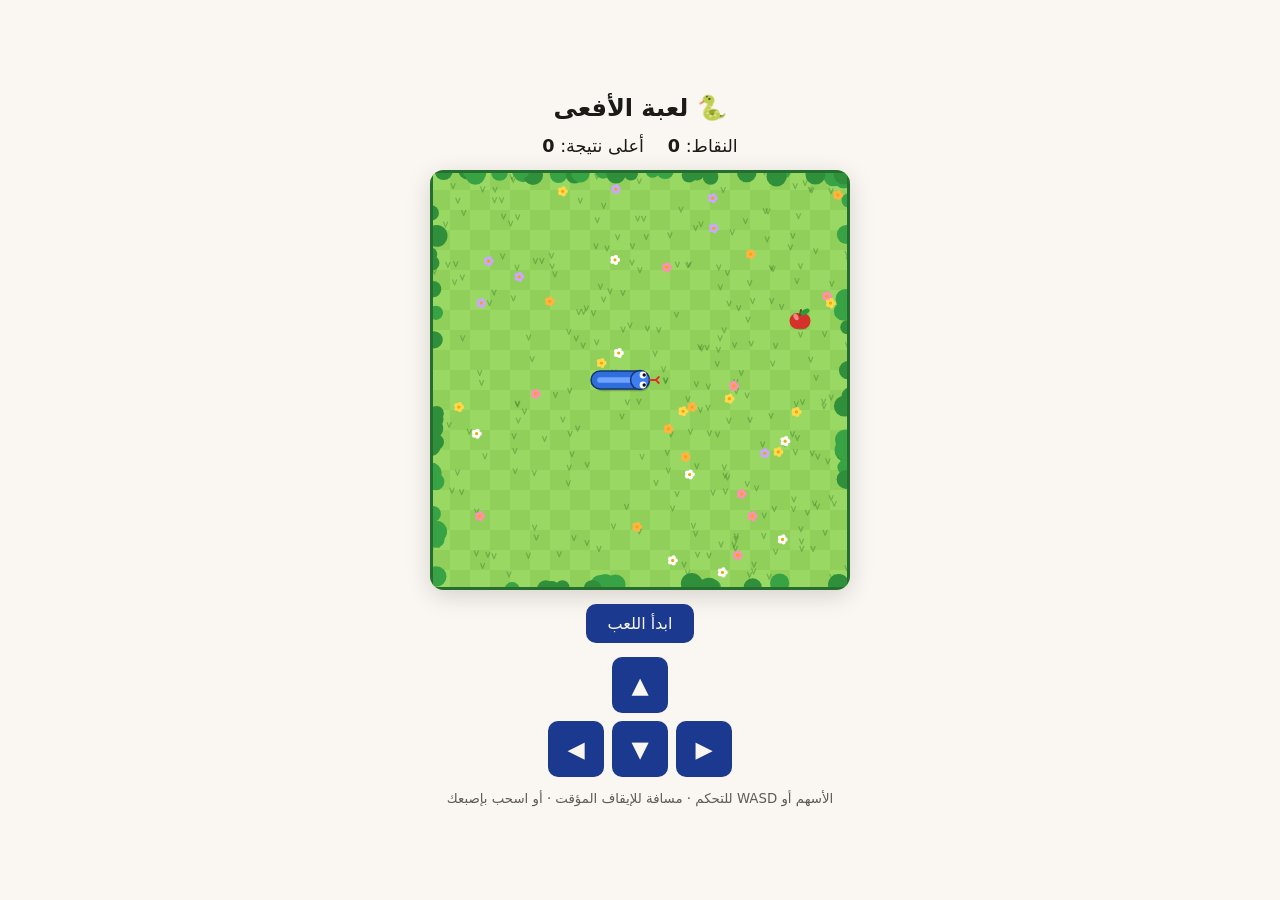
<file: snake.html>
<!DOCTYPE html>
<html lang="ar" dir="rtl">
<head>
<meta charset="utf-8">
<meta name="viewport" content="width=device-width, initial-scale=1, user-scalable=no">
<title>لعبة الأفعى</title>
<style>
  :root { --bg:#faf7f2; --ink:#1b1a17; --board:#efe9de; --snake:#1b3a8f; --head:#13296b; --apple:#d6402f; }
  @media (prefers-color-scheme: dark) {
    :root { --bg:#100f0d; --ink:#f3efe7; --board:#1c1a17; --snake:#6f93ff; --head:#a9bfff; --apple:#ff6b57; }
  }
  * { box-sizing:border-box; }
  body { margin:0; min-height:100vh; display:flex; flex-direction:column; align-items:center;
         justify-content:center; gap:14px; padding:16px; background:var(--bg); color:var(--ink);
         font-family:system-ui,"Segoe UI",Tahoma,sans-serif; user-select:none; -webkit-user-select:none; }
  h1 { margin:0; font-size:1.5rem; }
  .bar { display:flex; gap:24px; font-size:1.1rem; }
  canvas { width:min(92vw,420px); aspect-ratio:1; background:#9ad864; border-radius:14px;
           touch-action:none; box-shadow:0 6px 24px rgba(0,0,0,.15); }
  button { font:inherit; padding:10px 22px; border:0; border-radius:10px; background:var(--snake);
           color:var(--bg); cursor:pointer; }
  .pad { display:grid; grid-template-columns:repeat(3,56px); grid-template-rows:repeat(2,56px); gap:8px;
         direction:ltr; }
  .pad button { padding:0; font-size:1.4rem; }
  .pad .up { grid-column:2; } .pad .left { grid-row:2; grid-column:1; }
  .pad .down { grid-row:2; grid-column:2; } .pad .right { grid-row:2; grid-column:3; }
  small { opacity:.7; }
</style>
</head>
<body>
  <h1>🐍 لعبة الأفعى</h1>
  <div class="bar"><span>النقاط: <b id="score">0</b></span><span>أعلى نتيجة: <b id="best">0</b></span></div>
  <canvas id="c" width="420" height="420"></canvas>
  <button id="start">ابدأ اللعب</button>
  <div class="pad">
    <button class="up" data-d="up">▲</button><button class="left" data-d="left">◀</button>
    <button class="down" data-d="down">▼</button><button class="right" data-d="right">▶</button>
  </div>
  <small>الأسهم أو WASD للتحكم · مسافة للإيقاف المؤقت · أو اسحب بإصبعك</small>

<script>
const N = 21, S = 420 / N;
const cv = document.getElementById('c'), ctx = cv.getContext('2d');
const scoreEl = document.getElementById('score'), bestEl = document.getElementById('best');
const startBtn = document.getElementById('start');
const DIRS = { up:[0,-1], down:[0,1], left:[-1,0], right:[1,0] };
let best = 0;
try { best = +localStorage.getItem('snakeBest') || 0; } catch (e) {}
bestEl.textContent = best;

let snake, dir, queue, apple, score, timer, running, paused, over;

function placeApple() {
  const free = [];
  for (let x = 0; x < N; x++) for (let y = 0; y < N; y++)
    if (!snake.some(s => s.x === x && s.y === y)) free.push({x, y});
  apple = free.length ? free[Math.floor(Math.random() * free.length)] : null;
}

function reset() {
  const m = Math.floor(N / 2);
  snake = [{x:m, y:m}, {x:m-1, y:m}, {x:m-2, y:m}];
  dir = DIRS.right; queue = []; score = 0; over = false; paused = false;
  scoreEl.textContent = 0;
  placeApple();
}

function start() {
  reset(); running = true;
  startBtn.textContent = 'ابدأ من جديد';
  clearInterval(timer);
  timer = setInterval(step, 120);
  draw();
}

function turn(name) {
  if (!running || over) return;
  const d = DIRS[name];
  const last = queue.length ? queue[queue.length - 1] : dir;
  if (d[0] + last[0] === 0 && d[1] + last[1] === 0) return; // no 180° turns
  if (d !== last && queue.length < 2) queue.push(d);
}

function step() {
  if (paused || over) return;
  if (queue.length) dir = queue.shift();
  const head = { x: snake[0].x + dir[0], y: snake[0].y + dir[1] };
  const eating = apple && head.x === apple.x && head.y === apple.y;
  // the tail moves away this tick unless we are growing
  const body = eating ? snake : snake.slice(0, -1);
  if (head.x < 0 || head.y < 0 || head.x >= N || head.y >= N ||
      body.some(s => s.x === head.x && s.y === head.y)) return gameOver();
  snake.unshift(head);
  if (eating) {
    scoreEl.textContent = ++score;
    placeApple();
  } else snake.pop();
  draw();
}

function gameOver() {
  over = true; clearInterval(timer);
  if (score > best) {
    best = score; bestEl.textContent = best;
    try { localStorage.setItem('snakeBest', best); } catch (e) {}
  }
  draw();
}

// ---- garden background, painted once ----
const garden = document.createElement('canvas');
garden.width = garden.height = 420;
(function paintGarden() {
  const g = garden.getContext('2d');
  let seed = 7; const rnd = () => (seed = (seed * 16807) % 2147483647) / 2147483647;
  for (let x = 0; x < N; x++) for (let y = 0; y < N; y++) {      // mowed checker lawn
    g.fillStyle = (x + y) % 2 ? '#8fcf5a' : '#9ad864';
    g.fillRect(x * S, y * S, S + 1, S + 1);
  }
  g.strokeStyle = 'rgba(40,110,30,.35)'; g.lineWidth = 1.2; g.lineCap = 'round';
  for (let i = 0; i < 260; i++) {                                // grass tufts
    const x = rnd() * 420, y = rnd() * 420;
    g.beginPath(); g.moveTo(x, y); g.lineTo(x - 2, y - 5);
    g.moveTo(x, y); g.lineTo(x + 2, y - 5); g.stroke();
  }
  const cols = ['#ffffff', '#ffd84d', '#ff8fb3', '#ffb347', '#c9a7ff'];
  for (let i = 0; i < 38; i++) {                                 // little flowers
    const x = rnd() * 400 + 10, y = rnd() * 400 + 10, c = cols[i % cols.length];
    g.fillStyle = c;
    for (let k = 0; k < 5; k++) {
      const a = k * Math.PI * 2 / 5;
      g.beginPath(); g.arc(x + Math.cos(a) * 3, y + Math.sin(a) * 3, 2.2, 0, 7); g.fill();
    }
    g.fillStyle = '#f2a900'; g.beginPath(); g.arc(x, y, 1.6, 0, 7); g.fill();
  }
  for (let i = 0; i < 80; i++) {                                 // hedge around the edge
    const t = rnd() * 4 | 0, p = rnd() * 420, d = rnd() * 7;
    const [x, y] = [[p, d], [p, 420 - d], [d, p], [420 - d, p]][t];
    g.fillStyle = i % 2 ? '#2f8f3a' : '#37a345';
    g.beginPath(); g.arc(x, y, 7 + rnd() * 4, 0, 7); g.fill();
  }
  g.strokeStyle = '#256f2e'; g.lineWidth = 6; g.strokeRect(0, 0, 420, 420);
})();

const C = (p) => [p.x * S + S / 2, p.y * S + S / 2];

function banner(text) {
  ctx.fillStyle = 'rgba(0,0,0,.55)'; ctx.fillRect(0, 0, 420, 420);
  ctx.fillStyle = '#fff'; ctx.font = 'bold 30px system-ui,Tahoma'; ctx.textAlign = 'center';
  ctx.fillText(text, 210, 215);
}

function drawApple() {
  if (!apple) return;
  const [x, y] = C(apple), r = S / 2 - 2;
  ctx.fillStyle = 'rgba(0,0,0,.18)'; ctx.beginPath(); ctx.ellipse(x + 1, y + r - 1, r * .8, 3, 0, 0, 7); ctx.fill();
  ctx.fillStyle = '#d6302a'; ctx.beginPath(); ctx.arc(x - 2.5, y + 1, r, 0, 7); ctx.arc(x + 2.5, y + 1, r, 0, 7); ctx.fill();
  ctx.fillStyle = 'rgba(255,255,255,.45)'; ctx.beginPath(); ctx.ellipse(x - 4, y - 3, 2.2, 3.5, -.5, 0, 7); ctx.fill();
  ctx.strokeStyle = '#6b4226'; ctx.lineWidth = 2; ctx.lineCap = 'round';
  ctx.beginPath(); ctx.moveTo(x, y - r + 3); ctx.lineTo(x + 1, y - r - 2); ctx.stroke();
  ctx.fillStyle = '#2e9a3b'; ctx.beginPath(); ctx.ellipse(x + 5, y - r, 5, 2.5, -.5, 0, 7); ctx.fill();
}

function drawSnake() {
  const pts = snake.map(C);
  const path = () => { ctx.beginPath(); pts.forEach((p, i) => i ? ctx.lineTo(...p) : ctx.moveTo(...p)); };
  ctx.lineCap = ctx.lineJoin = 'round';
  const w = S * 0.82;
  ctx.translate(2, 3); ctx.strokeStyle = 'rgba(0,0,0,.2)'; ctx.lineWidth = w; path(); ctx.stroke(); ctx.translate(-2, -3); // shadow
  ctx.strokeStyle = '#15346f'; ctx.lineWidth = w + 3; path(); ctx.stroke();      // outline
  ctx.strokeStyle = '#2f6fdb'; ctx.lineWidth = w; path(); ctx.stroke();           // body
  ctx.strokeStyle = '#6fa3ff'; ctx.lineWidth = w * .35; path(); ctx.stroke();     // belly highlight
  ctx.strokeStyle = 'rgba(255,255,255,.35)'; ctx.lineWidth = 1.5;                 // scale marks
  for (let i = 2; i < pts.length - 1; i += 2) {
    const [x, y] = pts[i];
    ctx.beginPath(); ctx.arc(x, y, w * .3, 0, 7); ctx.stroke();
  }
  const [hx, hy] = pts[0], [dx, dy] = dir;                                        // head
  ctx.fillStyle = '#15346f'; ctx.beginPath(); ctx.arc(hx, hy, w * .62, 0, 7); ctx.fill();
  ctx.fillStyle = '#3d7ff0'; ctx.beginPath(); ctx.arc(hx, hy, w * .62 - 1.5, 0, 7); ctx.fill();
  ctx.strokeStyle = '#e0302a'; ctx.lineWidth = 1.8;                               // tongue
  const tx = hx + dx * w * .6, ty = hy + dy * w * .6;
  ctx.beginPath(); ctx.moveTo(tx, ty); ctx.lineTo(tx + dx * 6, ty + dy * 6);
  ctx.lineTo(tx + dx * 9 + dy * 3, ty + dy * 9 + dx * 3);
  ctx.moveTo(tx + dx * 6, ty + dy * 6); ctx.lineTo(tx + dx * 9 - dy * 3, ty + dy * 9 - dx * 3); ctx.stroke();
  for (const s of [-1, 1]) {                                                      // eyes
    const ex = hx + dx * 3 - dy * s * 5, ey = hy + dy * 3 + dx * s * 5;
    ctx.fillStyle = '#fff'; ctx.beginPath(); ctx.arc(ex, ey, 3.4, 0, 7); ctx.fill();
    ctx.fillStyle = '#111'; ctx.beginPath(); ctx.arc(ex + dx * 1.2, ey + dy * 1.2, 1.7, 0, 7); ctx.fill();
  }
}

function draw() {
  ctx.drawImage(garden, 0, 0);
  drawApple();
  drawSnake();
  if (over) banner(`انتهت اللعبة! النقاط: ${score}`);
  else if (paused) banner('متوقفة مؤقتاً');
}

function togglePause() { if (running && !over) { paused = !paused; draw(); } }

addEventListener('keydown', e => {
  const map = { ArrowUp:'up', ArrowDown:'down', ArrowLeft:'left', ArrowRight:'right',
                w:'up', s:'down', a:'left', d:'right', W:'up', S:'down', A:'left', D:'right' };
  if (map[e.key]) { e.preventDefault(); turn(map[e.key]); }
  else if (e.key === ' ') { e.preventDefault(); togglePause(); }
  else if (e.key === 'Enter' && (!running || over)) start();
});

document.querySelectorAll('.pad button').forEach(b =>
  b.addEventListener('pointerdown', e => { e.preventDefault(); turn(b.dataset.d); }));
startBtn.addEventListener('click', start);

// swipe
let t0 = null;
cv.addEventListener('pointerdown', e => { t0 = [e.clientX, e.clientY]; });
cv.addEventListener('pointerup', e => {
  if (!t0) return;
  const dx = e.clientX - t0[0], dy = e.clientY - t0[1]; t0 = null;
  if (Math.max(Math.abs(dx), Math.abs(dy)) < 20) return togglePause();
  turn(Math.abs(dx) > Math.abs(dy) ? (dx > 0 ? 'right' : 'left') : (dy > 0 ? 'down' : 'up'));
});

reset(); draw(); running = false;
</script>
</body>
</html>
</file>
